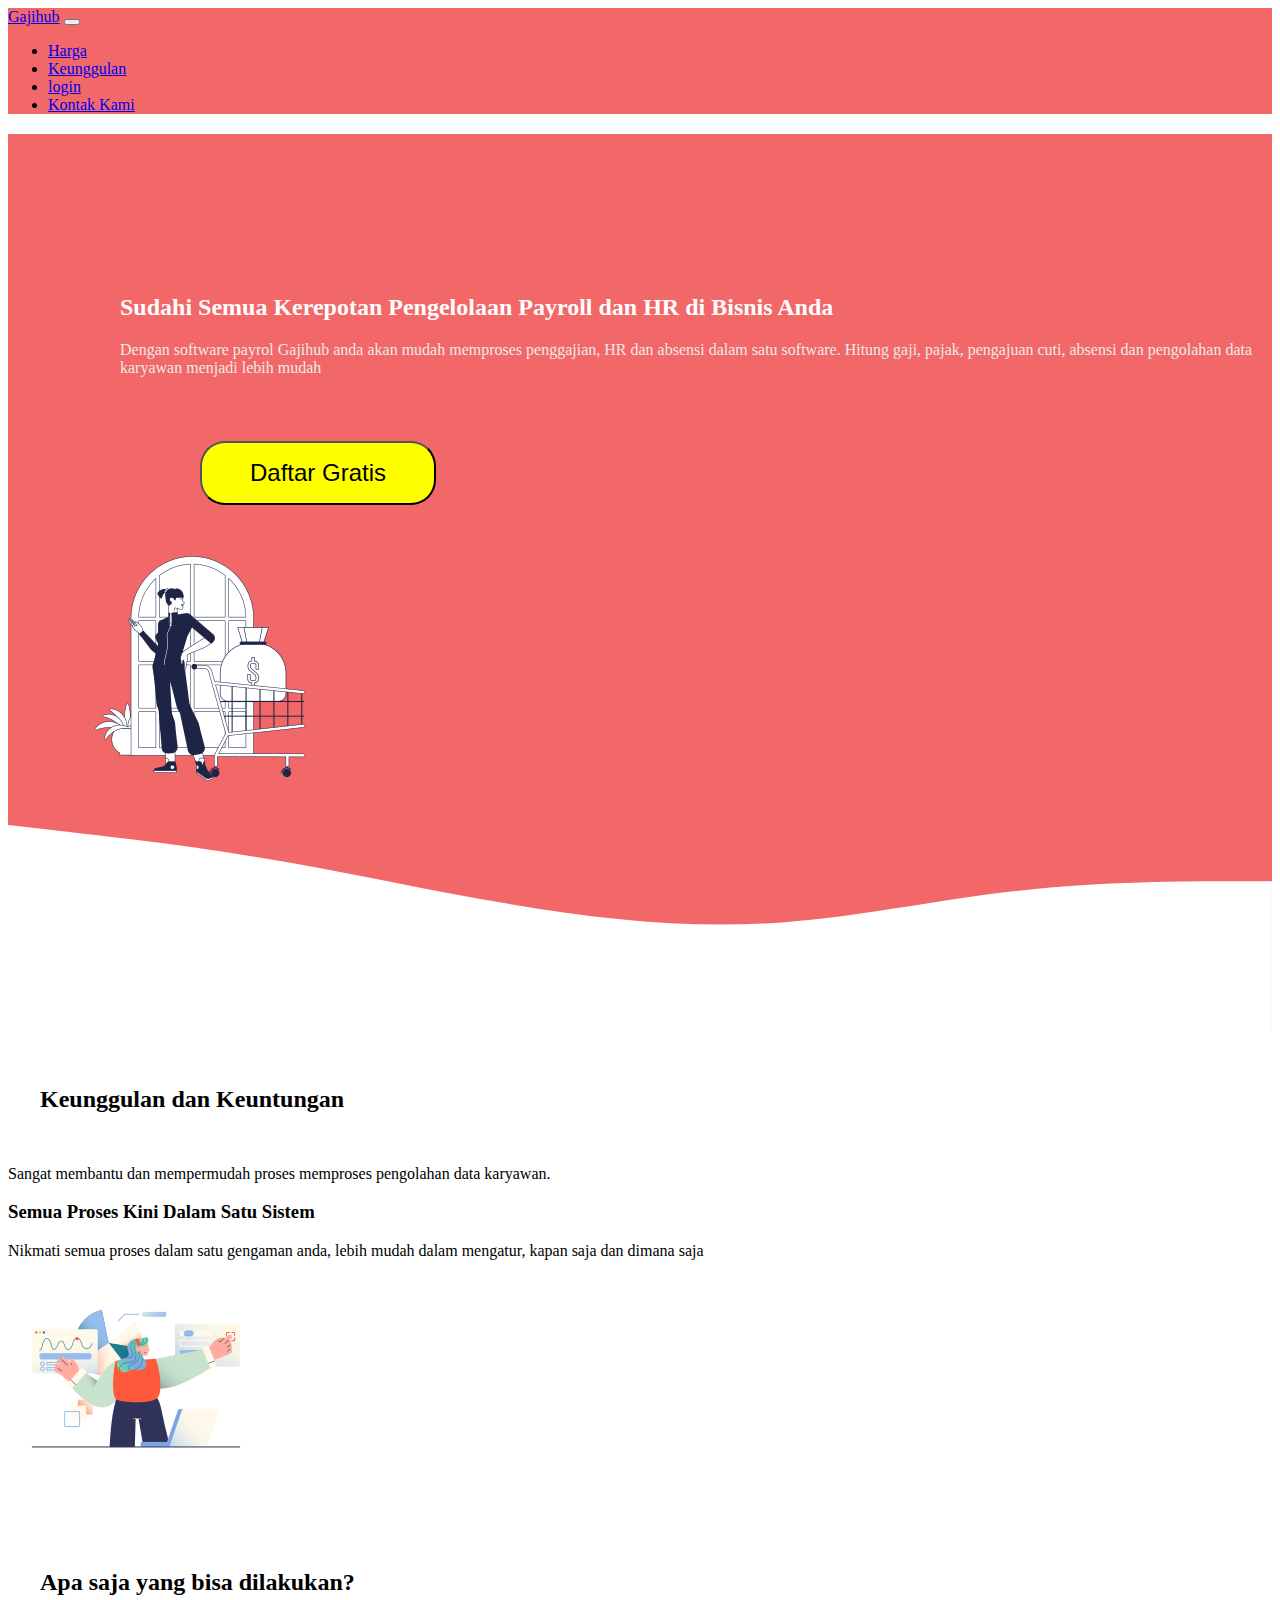
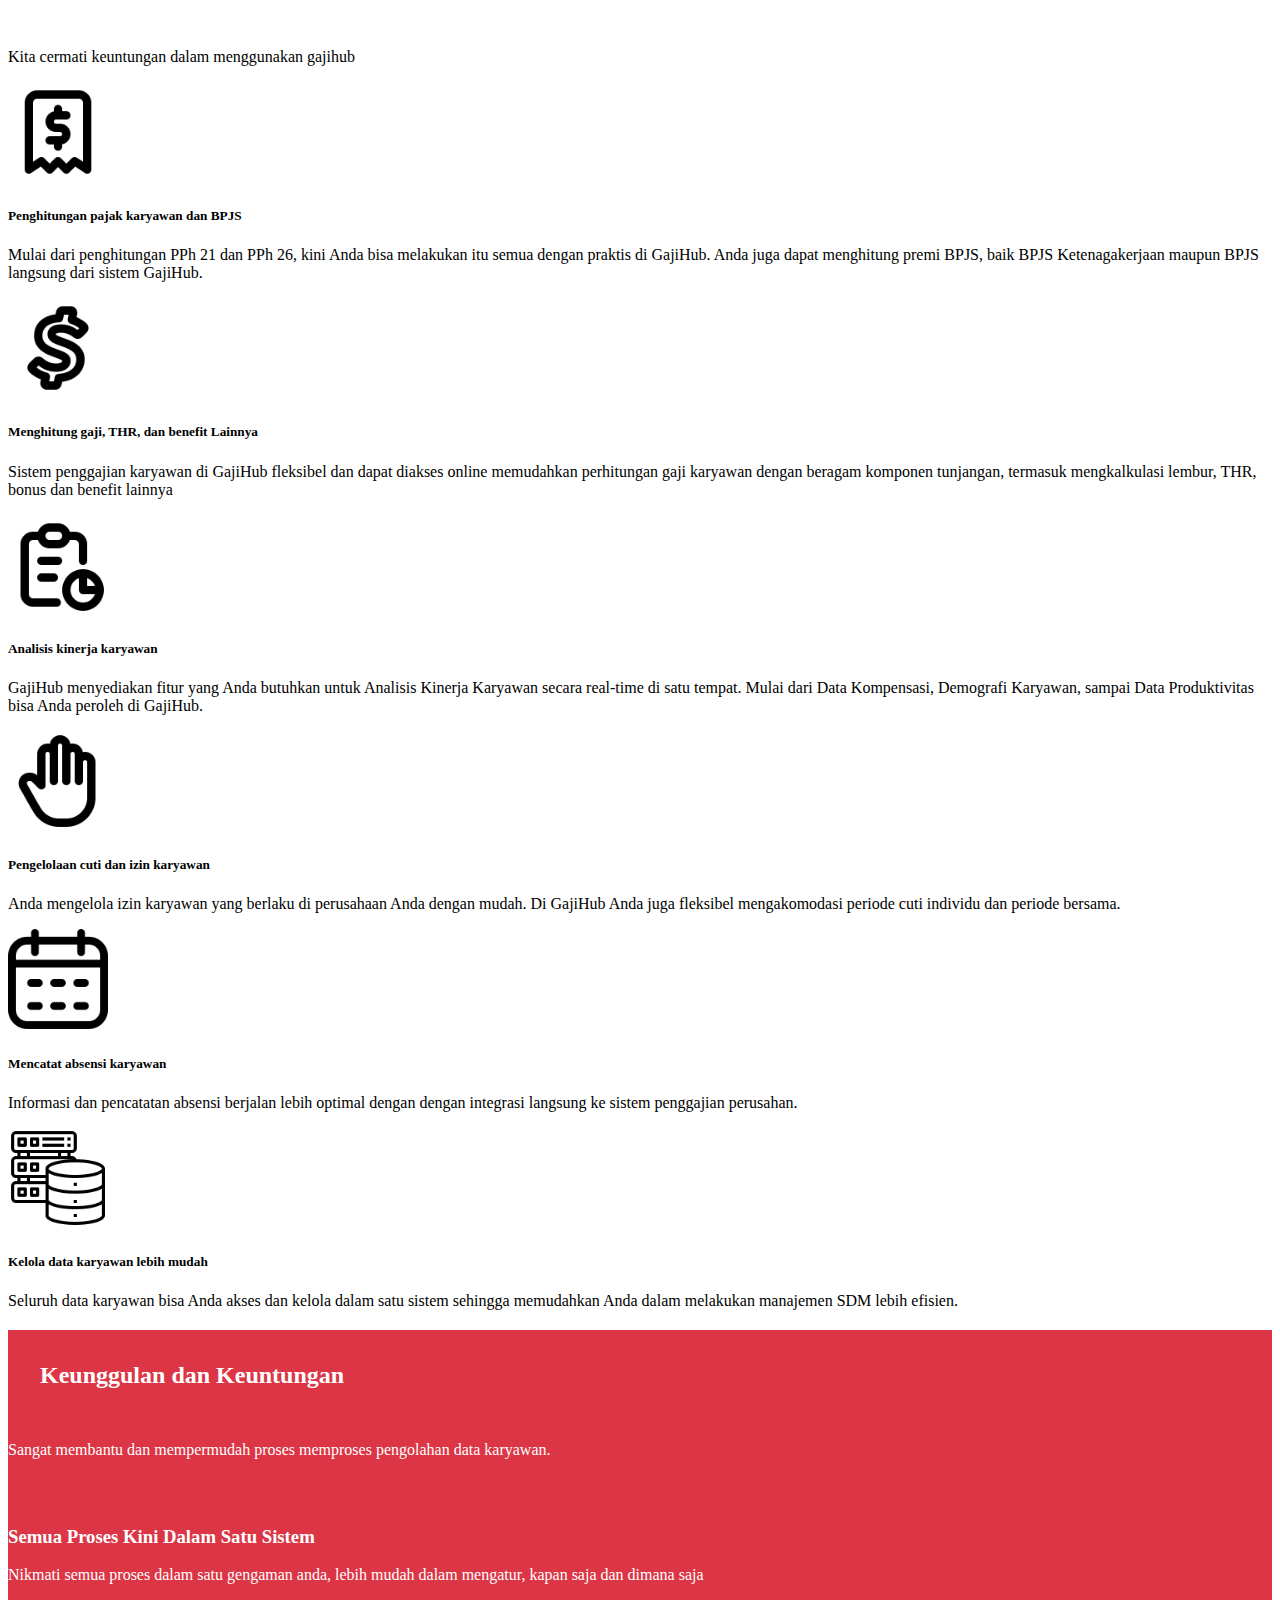
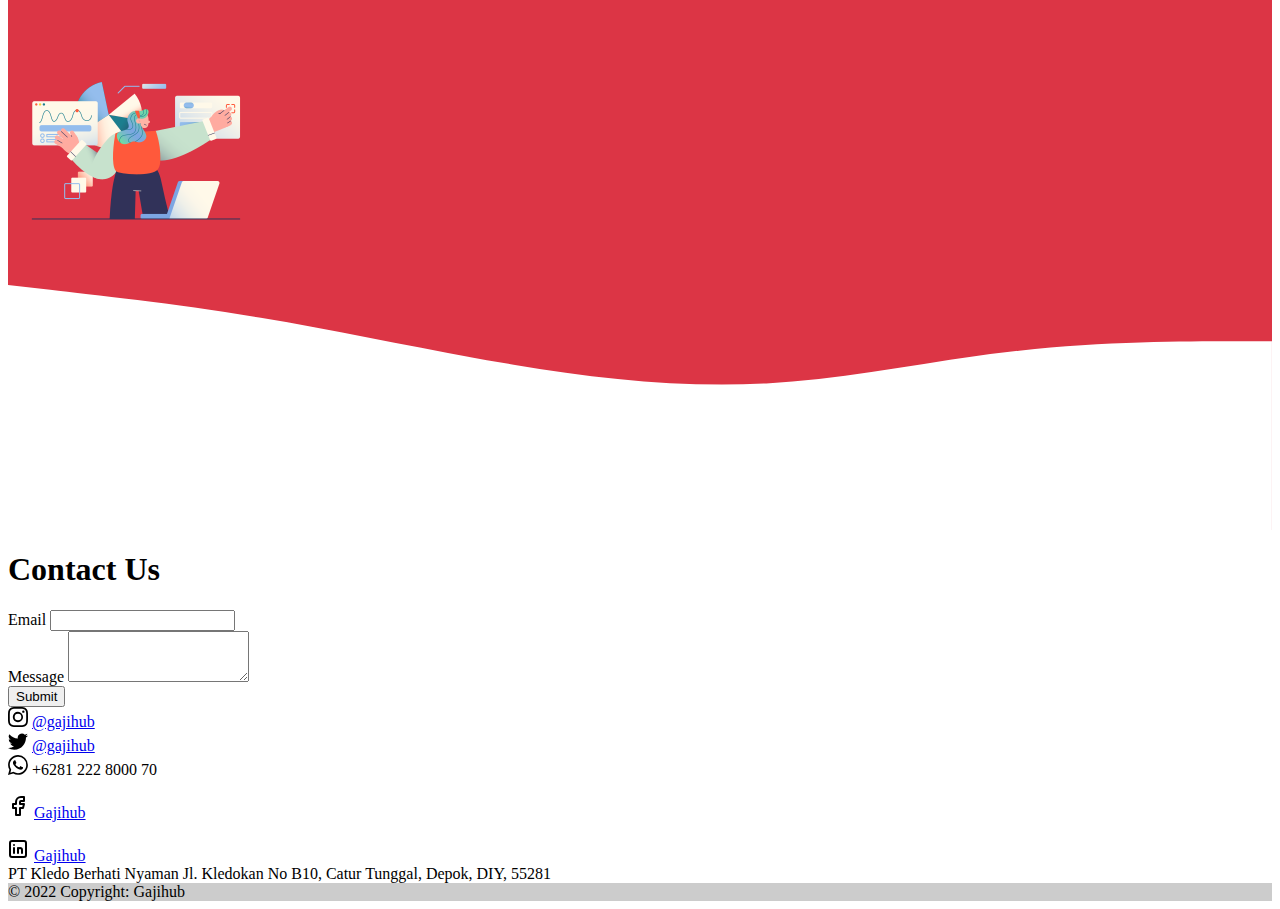
<file: index.html>
<!DOCTYPE html>
<html lang="en">
<head>
    <meta charset="UTF-8">
    <meta http-equiv="X-UA-Compatible" content="IE=edge">
    <meta name="viewport" content="width=device-width, initial-scale=1.0">
    <title>Document</title>

    <!-- CSS only -->
    <link href="https://cdn.jsdelivr.net/npm/bootstrap@5.2.3/dist/css/bootstrap.min.css"        rel="stylesheet" integrity="sha384-rbsA2VBKQhggwzxH7pPCaAqO46MgnOM80zW1RWuH61DGLwZJEdK2Kadq2F9CUG65" crossorigin="anonymous">
    <link rel="stylesheet" href="style.css">
    <link href="fontawesome-all.css" rel="stylesheet">
    <!-- end CSS -->
</head>
<body>
<!-- navbar -->
<nav class="navbar navbar-expand-lg navbar-dark shadow-lg fixed-top" 
    style=" background-color: rgb(242, 104, 104) " >
    <div class="container">
      <a class="navbar-brand" href="#home">Gajihub</a>
      <button class="navbar-toggler" type="button" data-bs-toggle="collapse" data-bs-target="#navbarText" aria-controls="navbarText" aria-expanded="false" aria-label="Toggle navigation">
        <span class="navbar-toggler-icon"></span>
      </button>
      <div class="collapse navbar-collapse text-right" id="navbarText">
        <ul class="navbar-nav ms-auto mb-2 mb-lg-0">
          <li class="nav-item">
            <a class="nav-link" href="../ujian/harga/harga.html">Harga</a>
          </li>
          <li class="nav-item">
            <a class="nav-link" href="#keunggulan">Keunggulan</a>
          </li>
          <li class="nav-item">
            <a class="nav-link" href="../ujian/login/index-login.html">login</a>
          </li>
          <li class="nav-item">
            <a class="nav-link" href="#kontak">Kontak Kami</a>
          </li>
        </ul>
        
      </div>
    </div>
  </nav>

<!-- end navbar -->

<!-- start jumbotron -->
<section class="jumbotron display-5 " id="home">
  <div class="row">
    <div class="col-lg-12">
        <div class="text-container first">
            <h2>Sudahi Semua Kerepotan Pengelolaan Payroll dan HR di Bisnis Anda</h2>
            <p>Dengan software payrol Gajihub anda akan mudah memproses penggajian, HR dan absensi dalam satu software. Hitung gaji, pajak, pengajuan cuti, absensi dan pengolahan data karyawan menjadi lebih mudah </p>
            <button class="button-1">
              <a href="../ujian/registrasi/registrasi.html"> Daftar Gratis</a></button>
        </div> <!-- end of text-container -->
    </div> <!-- end of col -->
    <div class="col-lg-12 col-md-6 offset-lg-1">
        <div class="text-container second">
            <img src="img/urban-line-484.png" alt="">
        </div> <!-- end of text-container -->
    </div> <!-- end of col -->
</div> <!-- end of row -->
<!-- gelombang -->
<div class="gelombang">
  <svg xmlns="http://www.w3.org/2000/svg" viewBox="0 0 1440 320"><path fill="#fff" fill-opacity="1" d="M0,32L48,37.3C96,43,192,53,288,69.3C384,85,480,107,576,122.7C672,139,768,149,864,144C960,139,1056,117,1152,106.7C1248,96,1344,96,1392,96L1440,96L1440,320L1392,320C1344,320,1248,320,1152,320C1056,320,960,320,864,320C768,320,672,320,576,320C480,320,384,320,288,320C192,320,96,320,48,320L0,320Z"></path></svg></div> <!--gelombang-->
</section>
<!-- end jumbotron -->




<!-- layanan -->
<div class="container-fluid Layanan pt-5 pb-5 col-lg-12 col-md-12 mt-5">
    <div class="container text-center">
       <h2 class="display-3">Keunggulan dan Keuntungan</h2>
       <p>Sangat membantu dan mempermudah proses memproses pengolahan data karyawan.</p> 
       <div class="row pt-4">
           <div class="col-lg-12 col-md-12">
               <h3 class="mt-3">Semua Proses Kini Dalam Satu Sistem</h3>
               <p>Nikmati semua proses dalam satu gengaman anda, lebih mudah dalam mengatur, kapan saja dan dimana saja</p>
           </div>
           <div class="col-lg-12 col-md-12">
          <img src="img/experimental-analytics.png" alt="">
          </div>
       </div>
    </div>
</div>

<!-- end layanana -->

<!--start portofolio -->
<div class="container-fluit pt-5 pb-5 bg-light">
  <div class="container text-center">
    <h2 class="display-3"  id="keunggulan">Apa saja yang bisa dilakukan?</h2>
    <p>Kita cermati keuntungan dalam menggunakan gajihub</p>
    <div class="row pt-4 gx-4 gy-4">

      <!-- img-1 -->
      <div class="col-md-4">
        <div class="card crop-img">
          <img src="img/receipt-2.png" class="card-img-top" alt="..."
          width="200"
          height="200"/>
          <div class="card-body">
            <h5 class="card-title">Penghitungan pajak karyawan dan BPJS
            </h5>
            <p class="card-text">Mulai dari penghitungan PPh 21 dan PPh 26, kini Anda bisa melakukan itu semua dengan praktis di GajiHub. Anda juga dapat menghitung premi BPJS, baik BPJS Ketenagakerjaan maupun BPJS langsung dari sistem GajiHub.</p>
          </div>
        </div>
      </div>
      
      <!-- img-2 -->
      <div class="col-md-4">
        <div class="card crop-img">
          <img src="img/brand-cashapp.png" class="card-img-top" alt="..."
          width="200"
          height="200"/>
          <div class="card-body">
            <h5 class="card-title">Menghitung gaji, THR, dan benefit Lainnya
            </h5>
            <p class="card-text">Sistem penggajian karyawan di GajiHub fleksibel dan dapat diakses online memudahkan perhitungan gaji karyawan dengan beragam komponen tunjangan, termasuk mengkalkulasi lembur, THR, bonus dan benefit lainnya</p>
          </div>
        </div>
      </div>
      
      <!-- img-3 -->
      <div class="col-md-4">
        <div class="card crop-img">
          <img src="img/report.png" class="card-img-top" alt="..."
          width="200"
          height="200"/>
          <div class="card-body">
            <h5 class="card-title">Analisis kinerja karyawan
            </h5>
            <p class="card-text">
              GajiHub menyediakan fitur yang Anda butuhkan untuk Analisis Kinerja Karyawan secara real-time di satu tempat. Mulai dari Data Kompensasi, Demografi Karyawan, sampai Data Produktivitas bisa Anda peroleh di GajiHub.</p>
          </div>
        </div>
      </div>
      
      <!-- img-4 -->
      <div class="col-md-4">
        <div class="card crop-img">
          <img src="img/hand-stop.png" class="card-img-top" alt="..."
          width="200"
          height="200"/>
          <div class="card-body">
            <h5 class="card-title">Pengelolaan cuti dan izin karyawan
            </h5>
            <p class="card-text">Anda mengelola izin karyawan yang berlaku di perusahaan Anda dengan mudah. Di GajiHub Anda juga fleksibel mengakomodasi periode cuti individu dan periode bersama.</p>
          </div>
        </div>
      </div>
      
      <!-- img-5 -->
      <div class="col-md-4">
        <div class="card crop-img">
          <img src="img/calendar.png" class="card-img-top" alt="..."
          width="200"
          height="200"/>
          <div class="card-body">
            <h5 class="card-title">Mencatat absensi karyawan
            </h5>
            <p class="card-text">Informasi dan pencatatan absensi berjalan lebih optimal dengan dengan integrasi langsung ke sistem penggajian perusahan.</p>
          </div>
        </div>
      </div>
      
      <!-- img-6 -->
      <div class="col-md-4">
        <div class="card crop-img">
          <img src="img/database-storage.png" class="card-img-top" alt="..."
          width="200"
          height="200"/>
          <div class="card-body">
            <h5 class="card-title">Kelola data karyawan lebih mudah
            </h5>
            <p class="card-text">Seluruh data karyawan bisa Anda akses dan kelola dalam satu sistem sehingga memudahkan Anda dalam melakukan manajemen SDM lebih efisien.</p>
          </div>
        </div>
      </div>
      <!-- end img -->

    </div>
  </div>
</div>
<!-- end portofolio -->
    
<!-- start transformasi -->
<div class="container-transformasi pt-5 pb-5">
  <div class="container text-center">
     <h2 class="display-3" id="transformasi">Keunggulan dan Keuntungan</h2>
     <p>Sangat membantu dan mempermudah proses memproses pengolahan data karyawan.</p> 
     <div class="row pt-4">
         <div class="col-md-6">
             <h3 class="mt-3">Semua Proses Kini Dalam Satu Sistem</h3>
             <p>Nikmati semua proses dalam satu gengaman anda, lebih mudah dalam mengatur, kapan saja dan dimana saja</p>
         </div>
         <div class="col-md-6">
        <img src="img/experimental-analytics.png" alt="">
        </div>
     </div>
  </div>
  <div class="gelombang-2">
  <svg xmlns="http://www.w3.org/2000/svg" viewBox="0 0 1440 320"><path fill="#fff" fill-opacity="1" d="M0,32L48,37.3C96,43,192,53,288,69.3C384,85,480,107,576,122.7C672,139,768,149,864,144C960,139,1056,117,1152,106.7C1248,96,1344,96,1392,96L1440,96L1440,320L1392,320C1344,320,1248,320,1152,320C1056,320,960,320,864,320C768,320,672,320,576,320C480,320,384,320,288,320C192,320,96,320,48,320L0,320Z"></path></svg></div>
</div>
<!--end transformasi-->

<!--contact-->
<section id="contact"  >
  <div class="container pt-5" id="kontak" >
    <div class="mb-3 row text-center" >
      <h1>Contact Us</h1>
    </div>
   
    <div class="row justify-content-center">
      <div class="col-md-6">
        <form>
            <div class="mb-3">
              <label for="exampleInputEmail1" class="form-label">Email</label>
              <input type="email" class="form-control" id="exampleInputEmail1" aria-describedby="emailHelp">
            </div>
            <div class="mb-3">
              <label for="exampleFormControlTextarea1" class="form-label">Message</label>
              <textarea class="form-control" id="exampleFormControlTextarea1" rows="3"></textarea>
            </div>
   
            
             
            <div class="mb-3">
              <button type="submit" class="btn btn-primary">Submit</button>
            </div>
             
          </form>
      </div>
    </div>
   
  </div>
  </section>
  <!--end contact-->


  <!--footer-->
<footer class="bg-dark text-white mb-3">
  <div class="container">
    <div class="row p-3">
      <div class="col-sm-8 col-xxl-9">
        <div class="mb-3">
          <svg xmlns="http://www.w3.org/2000/svg" width="20" height="20" fill="currentColor" class="bi bi-instagram"
            viewBox="0 0 16 16">
            <path
              d="M8 0C5.829 0 5.556.01 4.703.048 3.85.088 3.269.222 2.76.42a3.917 3.917 0 0 0-1.417.923A3.927 3.927 0 0 0 .42 2.76C.222 3.268.087 3.85.048 4.7.01 5.555 0 5.827 0 8.001c0 2.172.01 2.444.048 3.297.04.852.174 1.433.372 1.942.205.526.478.972.923 1.417.444.445.89.719 1.416.923.51.198 1.09.333 1.942.372C5.555 15.99 5.827 16 8 16s2.444-.01 3.298-.048c.851-.04 1.434-.174 1.943-.372a3.916 3.916 0 0 0 1.416-.923c.445-.445.718-.891.923-1.417.197-.509.332-1.09.372-1.942C15.99 10.445 16 10.173 16 8s-.01-2.445-.048-3.299c-.04-.851-.175-1.433-.372-1.941a3.926 3.926 0 0 0-.923-1.417A3.911 3.911 0 0 0 13.24.42c-.51-.198-1.092-.333-1.943-.372C10.443.01 10.172 0 7.998 0h.003zm-.717 1.442h.718c2.136 0 2.389.007 3.232.046.78.035 1.204.166 1.486.275.373.145.64.319.92.599.28.28.453.546.598.92.11.281.24.705.275 1.485.039.843.047 1.096.047 3.231s-.008 2.389-.047 3.232c-.035.78-.166 1.203-.275 1.485a2.47 2.47 0 0 1-.599.919c-.28.28-.546.453-.92.598-.28.11-.704.24-1.485.276-.843.038-1.096.047-3.232.047s-2.39-.009-3.233-.047c-.78-.036-1.203-.166-1.485-.276a2.478 2.478 0 0 1-.92-.598 2.48 2.48 0 0 1-.6-.92c-.109-.281-.24-.705-.275-1.485-.038-.843-.046-1.096-.046-3.233 0-2.136.008-2.388.046-3.231.036-.78.166-1.204.276-1.486.145-.373.319-.64.599-.92.28-.28.546-.453.92-.598.282-.11.705-.24 1.485-.276.738-.034 1.024-.044 2.515-.045v.002zm4.988 1.328a.96.96 0 1 0 0 1.92.96.96 0 0 0 0-1.92zm-4.27 1.122a4.109 4.109 0 1 0 0 8.217 4.109 4.109 0 0 0 0-8.217zm0 1.441a2.667 2.667 0 1 1 0 5.334 2.667 2.667 0 0 1 0-5.334z" />
          </svg>
          <a class="m-3 text-white" href="https://www.instagram.com/gajihub/">@gajihub</a>
        </div>
 
        <div class="mb-3">
          <svg xmlns="http://www.w3.org/2000/svg" width="20" height="20" fill="currentColor" class="bi bi-twitter"
            viewBox="0 0 16 16">
            <path
              d="M5.026 15c6.038 0 9.341-5.003 9.341-9.334 0-.14 0-.282-.006-.422A6.685 6.685 0 0 0 16 3.542a6.658 6.658 0 0 1-1.889.518 3.301 3.301 0 0 0 1.447-1.817 6.533 6.533 0 0 1-2.087.793A3.286 3.286 0 0 0 7.875 6.03a9.325 9.325 0 0 1-6.767-3.429 3.289 3.289 0 0 0 1.018 4.382A3.323 3.323 0 0 1 .64 6.575v.045a3.288 3.288 0 0 0 2.632 3.218 3.203 3.203 0 0 1-.865.115 3.23 3.23 0 0 1-.614-.057 3.283 3.283 0 0 0 3.067 2.277A6.588 6.588 0 0 1 .78 13.58a6.32 6.32 0 0 1-.78-.045A9.344 9.344 0 0 0 5.026 15z" />
          </svg>
          <a class="m-3 text-white" href="https://twitter.com/gajihub">@gajihub</a>
        </div>
 
        <div>
          <svg xmlns="http://www.w3.org/2000/svg" width="20" height="20" fill="currentColor" class="bi bi-whatsapp"
            viewBox="0 0 16 16">
            <path
              d="M13.601 2.326A7.854 7.854 0 0 0 7.994 0C3.627 0 .068 3.558.064 7.926c0 1.399.366 2.76 1.057 3.965L0 16l4.204-1.102a7.933 7.933 0 0 0 3.79.965h.004c4.368 0 7.926-3.558 7.93-7.93A7.898 7.898 0 0 0 13.6 2.326zM7.994 14.521a6.573 6.573 0 0 1-3.356-.92l-.24-.144-2.494.654.666-2.433-.156-.251a6.56 6.56 0 0 1-1.007-3.505c0-3.626 2.957-6.584 6.591-6.584a6.56 6.56 0 0 1 4.66 1.931 6.557 6.557 0 0 1 1.928 4.66c-.004 3.639-2.961 6.592-6.592 6.592zm3.615-4.934c-.197-.099-1.17-.578-1.353-.646-.182-.065-.315-.099-.445.099-.133.197-.513.646-.627.775-.114.133-.232.148-.43.05-.197-.1-.836-.308-1.592-.985-.59-.525-.985-1.175-1.103-1.372-.114-.198-.011-.304.088-.403.087-.088.197-.232.296-.346.1-.114.133-.198.198-.33.065-.134.034-.248-.015-.347-.05-.099-.445-1.076-.612-1.47-.16-.389-.323-.335-.445-.34-.114-.007-.247-.007-.38-.007a.729.729 0 0 0-.529.247c-.182.198-.691.677-.691 1.654 0 .977.71 1.916.81 2.049.098.133 1.394 2.132 3.383 2.992.47.205.84.326 1.129.418.475.152.904.129 1.246.08.38-.058 1.171-.48 1.338-.943.164-.464.164-.86.114-.943-.049-.084-.182-.133-.38-.232z" />
          </svg>
          <a class="m-3 text-white">+6281 222 8000 70</a>
        </div>
        <div class="facebook">
        <svg xmlns="http://www.w3.org/2000/svg" class="icon icon-tabler icon-tabler-brand-facebook" width="24" height="24" viewBox="0 0 24 24" stroke-width="2" stroke="currentColor" fill="none" stroke-linecap="round" stroke-linejoin="round">
          <path stroke="none" d="M0 0h24v24H0z" fill="none"></path>
          <path d="M7 10v4h3v7h4v-7h3l1 -4h-4v-2a1 1 0 0 1 1 -1h3v-4h-3a5 5 0 0 0 -5 5v2h-3"></path>
       </svg>
       <a class="m-3 text-white" href="https://web.facebook.com/gajihub?_rdc=1&_rdr">Gajihub</a>
      </div>

      <div class="linkedin">
      <svg xmlns="http://www.w3.org/2000/svg" class="icon icon-tabler icon-tabler-brand-linkedin" width="24" height="24" viewBox="0 0 24 24" stroke-width="2" stroke="currentColor" fill="none" stroke-linecap="round" stroke-linejoin="round">
        <path stroke="none" d="M0 0h24v24H0z" fill="none"></path>
        <rect x="4" y="4" width="16" height="16" rx="2"></rect>
        <line x1="8" y1="11" x2="8" y2="16"></line>
        <line x1="8" y1="8" x2="8" y2="8.01"></line>
        <line x1="12" y1="16" x2="12" y2="11"></line>
        <path d="M16 16v-3a2 2 0 0 0 -4 0"></path>
     </svg>
     <a class="m-3 text-white" href="https://www.linkedin.com/company/gajihub/">Gajihub</a>
    </div>

      </div>
 
      <div class="col-sm-4 col-xxl-3 text-end mb-3">
        PT Kledo Berhati Nyaman
        Jl. Kledokan No B10, Catur Tunggal, Depok, DIY, 55281
      </div>
    </div>
  </div>
 
    <div class="text-center p-3" style="background-color: rgba(0, 0, 0, 0.2);">
      © 2022 Copyright: Gajihub
    </div>
 
</footer>
<!--end footer-->


    <!-- JavaScript Bundle with Popper -->
    <script src="https://cdn.jsdelivr.net/npm/bootstrap@5.2.3/dist/js/bootstrap.bundle.min.js" integrity="sha384-kenU1KFdBIe4zVF0s0G1M5b4hcpxyD9F7jL+jjXkk+Q2h455rYXK/7HAuoJl+0I4" crossorigin="anonymous"></script>
</body>
</html>
</file>
<file: style.css>
.jumbotron{
    max-width: 100vw;
    height: 100vh;    
    background-color: rgb(242, 104, 104);
    font-size: 1rem;

}

.text-container h2{
    padding-top: 10rem;
    padding-left: 7rem;
    color: white;
}

.text-container p{
    padding-left: 7rem;
    color: rgb(237, 234, 234);
}

.text-container .button-1{
    margin-top: 3rem;
    margin-left: 12rem;
    padding: 1rem 3rem 1rem 3rem;
    border-radius: 25px;
    background-color: yellow;
    font-size: 1.5em;

}

.text-container .button-1 a{
    text-decoration: none;
    color: black;
}

.gelombang {
    padding-left: -100px;
    height: 1px;
}


.text-container img{
    padding-top: 10rem;
    margin-left: 4rem;
    margin-top: -1rem;
}

.card img{
    width: 100px;
    height: 100px;
    margin: auto;
    color: #dc3545;
}

.lingkaran{
    display: inline-block;
    border-radius: 50% ;
    width: 150px;
    margin: auto;
    height: 150px;
    color: #dc3545;
}

.lingkaran i {
    position: relative;
    top: 30px;
}

.container .display-3{
    padding: 2rem;
}

.col-md-6 .mt-3{
    padding-top: 3rem;
}

.col-md-6 img {
    padding-top: 3rem;
}

.container-transformasi{
    background-color: #dc3545;
    color: white;
}

.container-transformasi {
    height: 800px;
}

.container #keunggulan {
    padding-top: 4rem;
}

/* contact */
.contact #kontak h1{
    margin-top: 4rem;
}


/* footer */
.container .facebook{
    margin-top: 15px;
    margin-left: -2px;
}
.container .linkedin{
    margin-top: 15px;
    margin-left: -2px;
}
</file>
